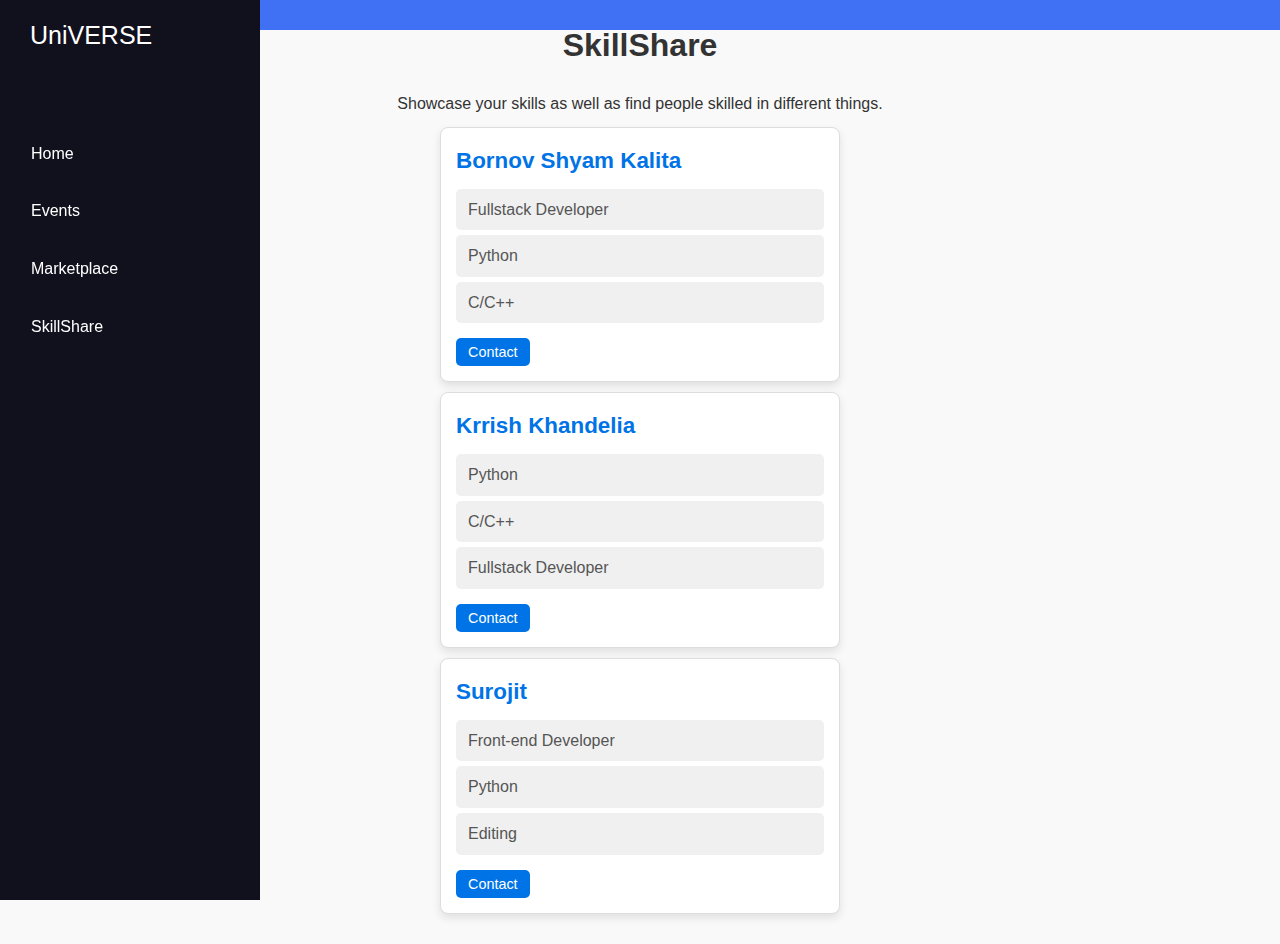
<file: user-management-frontend/public/skillshowcase.html>
<!DOCTYPE html>
<html lang="en">
<head>
    <meta charset="UTF-8">
    <meta name="viewport" content="width=device-width, initial-scale=1.0">
    <title>Skill Showcase</title>
    <link rel="stylesheet" href="skillshowcase.css">
</head>
<body>
    <h1>SkillShare</h1>
    <div id="intro">
        <p>Showcase your skills as well as find people skilled in different things.</p>
    </div>
    <nav class="sidebar">
        <a href="home" class="logo">UniVERSE</a>
        <div class="menu-content">
          <ul class="menu-items">
            <div class="menu-title"></div>
            <li class="item">
              <a href="index.html">Home</a>
            </li>
            <li class="item">
              <a href="events.html">Events</a>
            </li>
  
            <li class="item">
              <a href="marketplace.html">Marketplace</a>
            </li>
            <li class="item">
              <a href="skillshowcase.html">SkillShare</a>
            </li>
          </ul>
        </div>
      </nav>
      <nav class="navbar">
        <i class="fa-solid fa-bars" id="sidebar-close"></i>
      <nav>
        
      </nav>
      </nav>

    <div class="person">
        <h2>Bornov Shyam Kalita</h2>
        <ul class="skills">
            <li>Fullstack Developer</li>
            <li>Python</li>
            <li>C/C++</li>
        </ul>
        <button class="contact-btn" onclick="toggleDropdown('contact1')">Contact</button>
        <div class="contact-dropdown" id="contact1">
            <p>Email: bornovofficial@gmail.com</p>
            <p>Phone: +91 7576909883</p>
        </div>
    </div>

    <div class="person">
        <h2>Krrish Khandelia</h2>
        <ul class="skills">
            <li>Python</li>
            <li>C/C++</li>
            <li>Fullstack Developer</li>
        </ul>
        <button class="contact-btn" onclick="toggleDropdown('contact2')">Contact</button>
        <div class="contact-dropdown" id="contact2">
            <p>Email: krrishkhandelia@gmail.com</p>
            <p>Phone: +91 9864847837</p>
        </div>
    </div>

    <div class="person">
        <h2>Surojit</h2>
        <ul class="skills">
            <li>Front-end Developer</li>
            <li>Python</li>
            <li>Editing</li>
        </ul>
        <button class="contact-btn" onclick="toggleDropdown('contact3')">Contact</button>
        <div class="contact-dropdown" id="contact3">
            <p>Email: surojitroy9247@gmail.com</p>
            <p>Phone: +91 8472832376</p>
        </div>
    </div>

    <script src="Skillshowcase.js"></script>
</body>
</html>
</file>
<file: user-management-frontend/public/skillshowcase.css>
/* Reset styles */
* {
    margin: 0;
    padding: 0;
    box-sizing: border-box;
}

/* Body Styling */
body {
    font-family: Arial, sans-serif;
    color: #333;
    background-color: #f9f9f9;
    padding: 20px;
    line-height: 1.6;
}

/* Header */
h1 {
    font-size: 2em;
    text-align: center;
    color: #333;
    margin-bottom: 20px;
    ;
}


/* Person Container */
.person {
    background: #fff;
    border: 1px solid #ddd;
    border-radius: 8px;
    box-shadow: 0 4px 8px rgba(0, 0, 0, 0.1);
    padding: 15px;
    margin: 10px auto;
    max-width: 400px;
    transition: box-shadow 0.3s ease;
    position: relative;
}

.person:hover {
    box-shadow: 0 6px 12px rgba(0, 0, 0, 0.15);
}

/* Person Name */
.person h2 {
    font-size: 1.4em;
    color: #0073e6;
    margin-bottom: 10px;
}

/* Skills List */
.skills {
    list-style-type: none;
    padding: 0;
}

.skills li {
    background: #f0f0f0;
    padding: 8px 12px;
    margin: 5px 0;
    border-radius: 5px;
    font-size: 1em;
    color: #555;
    transition: background 0.3s;
}

.skills li:hover {
    background: #e6f7ff;
    color: #0073e6;
}

/* Contact Button */
.contact-btn {
    margin-top: 10px;
    padding: 6px 12px;
    background-color: #0073e6;
    color: white;
    border: none;
    border-radius: 5px;
    cursor: pointer;
    font-size: 0.9em;
    transition: background 0.3s;
}

.contact-btn:hover {
    background-color: #005bb5;
}

/* Contact Dropdown (hidden by default) */
.contact-dropdown {
    display: none;
    background: #f7f7f7;
    padding: 10px;
    border: 1px solid #ddd;
    border-radius: 5px;
    margin-top: 10px;
    box-shadow: 0 4px 8px rgba(0, 0, 0, 0.1);
}
#intro{
    text-align: center;
    margin-top: 20px;
}
.sidebar {
    position: fixed;
    height: 100%;
    width: 260px;
    background: #11101d;
    padding: 15px;
    z-index: 99;
    margin-top: -117px;
    margin-left: -20px;
}
.sidebar a {
    color: #fff;
    text-decoration: none;
}    
.logo {
    font-size: 25px;
    padding: 0 15px;
}
.menu-content {
    position: relative;
    height: 100%;
    width: 100%;
    margin-top: 40px;
    overflow-y: scroll;
}
.menu-content::-webkit-scrollbar {
display: none;
}
.menu-items {
height: 100%;
width: 100%;
list-style: none;
transition: all 0.4s ease;
}
.submenu-active .menu-items {
transform: translateX(-56%);
}
.menu-title {
color: #fff;
font-size: 14px;
padding: 15px 20px;
}
.item a,
.submenu-item {
padding: 16px;
display: inline-block;
width: 100%;
border-radius: 12px;
}
.item i {
font-size: 12px;
}
.item a:hover,
.submenu-item:hover,
.submenu .menu-title:hover {
background: rgba(255, 255, 255, 0.1);
}
.submenu-item {
    display: flex;
    justify-content: space-between;
    align-items: center;
    color: #fff;
    cursor: pointer;
}
.submenu {
    position: absolute;
    height: 100%;
    width: 100%;
    top: 0;
    right: calc(-100% - 26px);
    height: calc(100% + 100vh);
    background: #11101d;
    display: none;
}
.show-submenu ~ .submenu {
display: block;
}
.submenu .menu-title {
border-radius: 12px;
cursor: pointer;
}
.submenu .menu-title i {
margin-right: 10px;
}
.navbar,
.main {
left: 260px;
width: calc(100% - 260px);
transition: all 0.5s ease;
z-index: 1000;
margin-top: -117px;
}
.sidebar.close ~ .navbar,
.sidebar.close ~ .main {
left: 0;
width: 100%;
}
.navbar {
position: fixed;
color: #fff;
padding: 15px 20px;
font-size: 25px;
background: #4070f4;
cursor: pointer;
margin-bottom: 50px;
}
.navbar #sidebar-close {
cursor: pointer;
}
</file>
